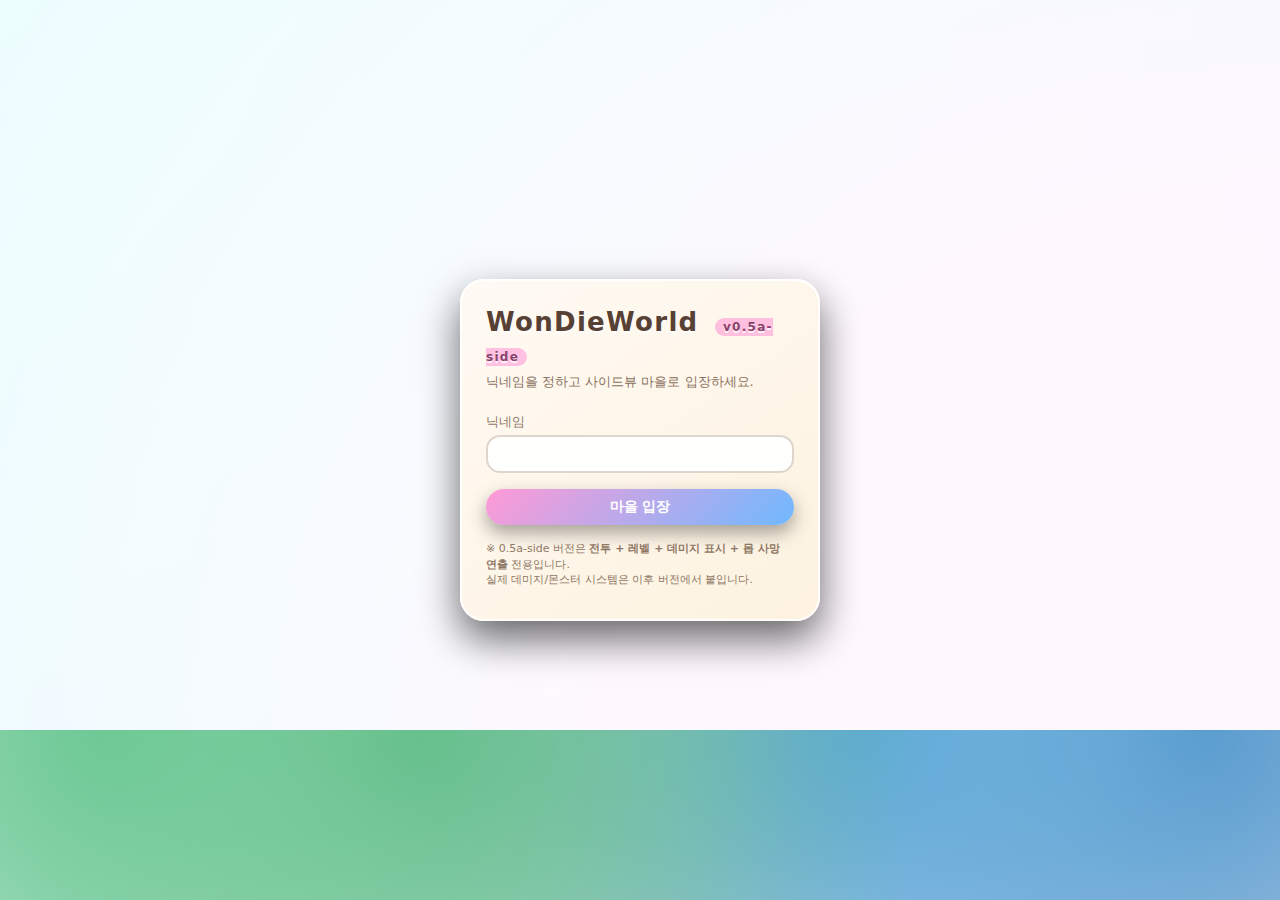
<file: index.html>
<!DOCTYPE html>
<html lang="ko">
<head>
  <meta charset="UTF-8" />
  <title>WonDieWorld 0.5a-side - 로그인</title>
  <link rel="stylesheet" href="style.css" />
</head>
<body class="screen screen-login">
  <div class="panel">
    <h1 class="logo">WonDieWorld <span class="version">v0.5a-side</span></h1>
    <p class="subtitle">닉네임을 정하고 사이드뷰 마을로 입장하세요.</p>

    <form id="loginForm">
      <label for="nickname">닉네임</label>
      <input id="nickname" name="nickname" maxlength="12" autocomplete="off" required />
      <button type="submit">마을 입장</button>
    </form>

    <p class="hint">
      ※ 0.5a-side 버전은 <strong>전투 + 레벨 + 데미지 표시 + 몹 사망 연출</strong> 전용입니다.<br />
      실제 데미지/몬스터 시스템은 이후 버전에서 붙입니다.
    </p>
  </div>

  <script>
    const form = document.getElementById("loginForm");
    const nicknameInput = document.getElementById("nickname");

    form.addEventListener("submit", (e) => {
      e.preventDefault();
      const name = nicknameInput.value.trim();
      if (!name) return;
      localStorage.setItem("wondie_nickname", name);
      window.location.href = "plaza.html";
    });

    const lastName = localStorage.getItem("wondie_nickname");
    if (lastName) nicknameInput.value = lastName;
  </script>
</body>
</html>
</file>
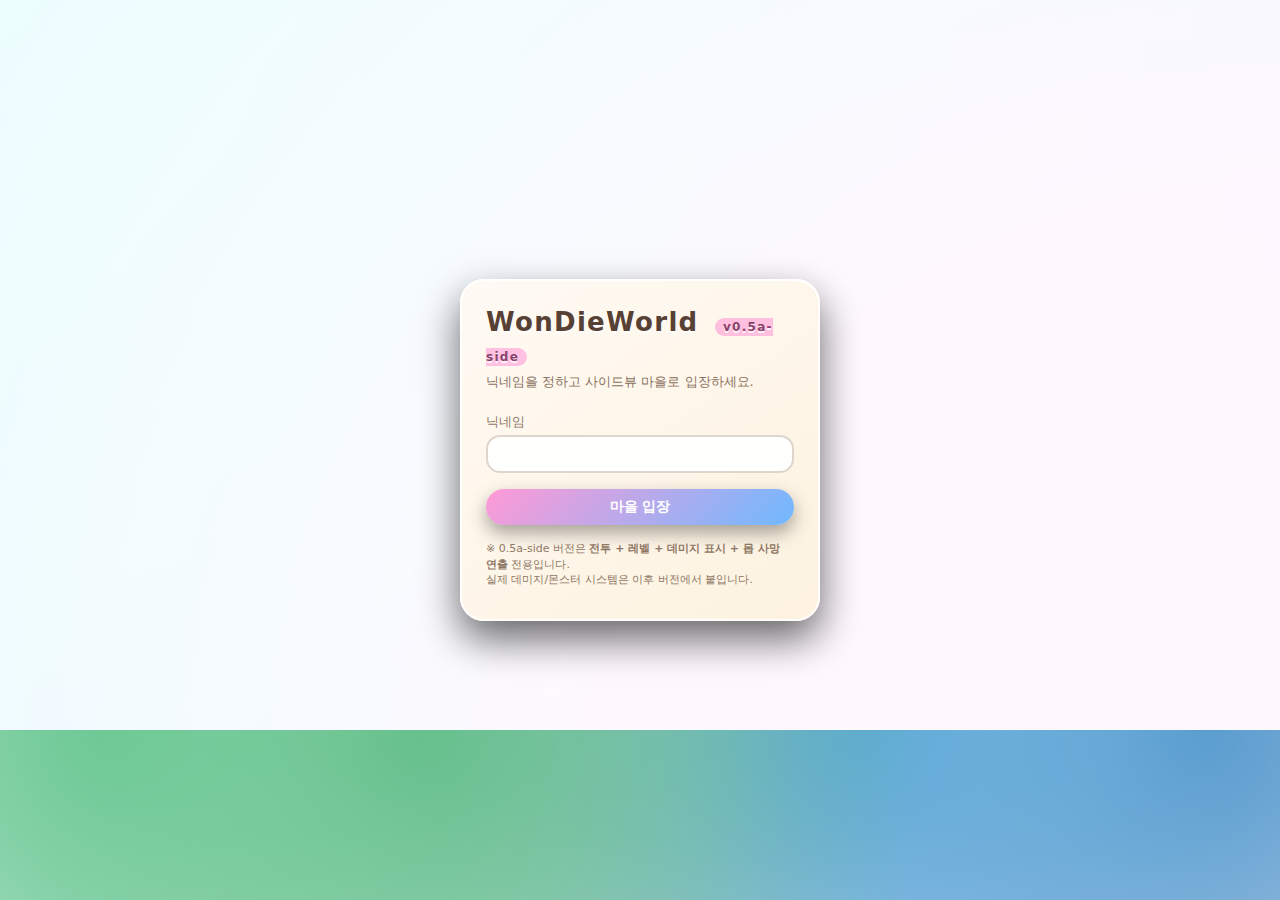
<file: plaza.html>
<!DOCTYPE html>
<html lang="ko">
<head>
  <meta charset="UTF-8" />
  <title>WonDieWorld - Cozy Plaza</title>
  <link rel="stylesheet" href="style.css" />
  <style>
    /* ===== 플라자 전용 레이아웃 ===== */

    body.screen-plaza {
      overflow: hidden;
      /* 기본 body 그라디언트 위에 비네팅 살짝 추가하고 싶으면 여기서 */
    }

    .plaza-root {
      position: relative;
      width: 100vw;
      height: 100vh;
      padding: 18px 26px 22px;
      box-sizing: border-box;
      display: grid;
      grid-template-columns: minmax(0, 1fr) auto;
      column-gap: 20px;
    }

    /* 왼쪽 : 나무 테이블 + 책 + 게임 화면 + 하단 HUD */
    .plaza-main {
      display: flex;
      flex-direction: column;
      gap: 14px;
      min-width: 0;
    }

    /* 나무 테이블 */
    .wood-table {
      flex: 1;
      border-radius: 30px;
      padding: 18px 22px;
      background:
        repeating-linear-gradient(
          90deg,
          #c58a57 0,
          #c58a57 42px,
          #b67946 42px,
          #b67946 44px
        );
      box-shadow:
        0 24px 60px rgba(0, 0, 0, 0.8),
        inset 0 0 0 2px rgba(255, 255, 255, 0.25);
      position: relative;
      overflow: hidden;
    }

    /* 책 껍데기 */
    .book-shell {
      position: absolute;
      inset: 12px 14px;
      border-radius: 26px;
      background: linear-gradient(145deg, #fdf2df, #f2d4aa);
      box-shadow:
        0 14px 30px rgba(0, 0, 0, 0.55),
        inset 0 0 0 1px rgba(131, 77, 35, 0.4);
    }

    .book-shell::before {
      content: "";
      position: absolute;
      top: 10px;
      bottom: 10px;
      left: 50%;
      width: 3px;
      transform: translateX(-50%);
      background: linear-gradient(
        to bottom,
        rgba(0, 0, 0, 0.1),
        rgba(255, 255, 255, 0.65),
        rgba(0, 0, 0, 0.08)
      );
      opacity: 0.85;
    }

    .book-inner {
      position: relative;
      z-index: 1;
      width: 100%;
      height: 100%;
      padding: 20px 26px;
      box-sizing: border-box;
      display: flex;
      align-items: center;
      justify-content: center;
      gap: 18px;
    }

    .page-left {
      flex: 1;
      display: flex;
      align-items: center;
      justify-content: center;
    }

    .page-right {
      width: 30%;
      min-width: 260px;
      height: 72%;
      border-radius: 22px;
      background: linear-gradient(145deg, #fffaf2, #f3e0c4);
      box-shadow:
        0 6px 14px rgba(0, 0, 0, 0.25),
        inset 0 0 0 1px rgba(207, 171, 123, 0.45);
      opacity: 0.45;
    }

    /* 게임 화면 프레임 */
    .game-frame {
      width: 100%;
      max-width: 1180px;
      aspect-ratio: 16 / 9;
      border-radius: 24px;
      background: radial-gradient(circle at top, #84c5ff, #1e2a46 80%);
      box-shadow:
        0 18px 40px rgba(0, 0, 0, 0.85),
        inset 0 0 0 2px rgba(255, 255, 255, 0.5);
      overflow: hidden;
    }

    #gameCanvas {
      width: 100%;
      height: 100%;
      display: block;
      image-rendering: pixelated;
      background: transparent;
    }

    /* 하단 HUD : 초상화 + 스탯 + 나가기 */
    .plaza-hud {
      display: grid;
      grid-template-columns: auto minmax(0, 1fr) auto;
      gap: 16px;
      align-items: stretch;
      margin-top: 6px;
    }

    /* 초상화 박스 */
    .hud-portrait {
      min-width: 160px;
      padding: 12px 10px;
      border-radius: 22px;
      background: linear-gradient(145deg, #fff7eb, #f1dcbf);
      box-shadow:
        0 9px 20px rgba(0, 0, 0, 0.55),
        inset 0 0 0 2px rgba(255, 255, 255, 0.95);
      position: relative;
      display: flex;
      align-items: center;
      justify-content: center;
    }

    .portrait-frame {
      width: 96px;
      height: 96px;
      border-radius: 22px;
      background: linear-gradient(145deg, #fffaf5, #f3e1c6);
      box-shadow:
        0 6px 12px rgba(0, 0, 0, 0.3),
        inset 0 0 0 3px rgba(212, 164, 103, 0.9);
      overflow: hidden;
      display: flex;
      align-items: center;
      justify-content: center;
    }

    #portraitImg {
      width: 100%;
      height: 100%;
      object-fit: cover;
      image-rendering: pixelated;
    }

    .portrait-placeholder {
      font-size: 13px;
      font-weight: 700;
      color: #7a5230;
      opacity: 0.85;
    }

    .portrait-label {
      position: absolute;
      bottom: 4px;
      left: 0;
      right: 0;
      font-size: 11px;
      text-align: center;
      color: #8f7765;
    }

    /* 스탯 패널 */
    .hud-status {
      padding: 12px 18px 10px;
      border-radius: 22px;
      background: linear-gradient(145deg, #fffaf4, #f3dec5);
      box-shadow:
        0 9px 20px rgba(0, 0, 0, 0.55),
        inset 0 0 0 2px rgba(255, 255, 255, 0.95);
      display: flex;
      flex-direction: column;
      gap: 8px;
      font-size: 13px;
    }

    .status-top {
      display: flex;
      justify-content: space-between;
      align-items: center;
      gap: 10px;
    }

    .status-nick {
      font-weight: 800;
      color: #7a5230;
      letter-spacing: 0.03em;
    }

    .status-meta {
      display: flex;
      gap: 12px;
      font-size: 12px;
      color: #7a5230;
    }

    .status-meta span {
      display: inline-flex;
      gap: 4px;
      align-items: baseline;
    }

    .status-meta label {
      font-size: 11px;
      opacity: 0.7;
    }

    #hudHp,
    #hudLv,
    #hudExp {
      font-weight: 700;
    }

    .status-bars {
      display: grid;
      grid-template-columns: repeat(2, minmax(0, 1fr));
      gap: 6px 18px;
      font-size: 12px;
    }

    .stat-row {
      display: flex;
      flex-direction: column;
      gap: 3px;
    }

    .stat-label {
      display: flex;
      justify-content: space-between;
      color: #7a5230;
      opacity: 0.9;
    }

    .stat-bar {
      width: 100%;
      height: 11px;
      border-radius: 999px;
      background: rgba(0, 0, 0, 0.06);
      overflow: hidden;
      box-shadow: inset 0 0 0 1px rgba(255, 255, 255, 0.7);
      position: relative;
    }

    .stat-fill {
      position: absolute;
      left: 0;
      top: 0;
      bottom: 0;
      width: 0%;
      border-radius: inherit;
      transition: width 0.12s ease-out;
    }

    .stat-fill.hp {
      background: linear-gradient(90deg, #ff8a9b, #f75454);
    }

    .stat-fill.mp {
      background: linear-gradient(90deg, #7ac4ff, #3f8cef);
    }

    .stat-fill.exp {
      background: linear-gradient(90deg, #ffd47a, #ffb347);
    }

    /* 나가기 버튼 – 우드 버튼 small 사용 */
    .hud-exit {
      align-self: stretch;
    }

    .hud-exit .wood-label {
      margin-top: 0;
      font-size: 14px;
      color: #fffaf2;
    }

    /* 오른쪽 사이드 바 : 우드 버튼 메뉴 */
    .plaza-side {
      width: 190px;
      display: flex;
      flex-direction: column;
      align-items: stretch;
      gap: 12px;
    }

    .coin-panel {
      padding: 11px 12px;
      border-radius: 20px;
      background: linear-gradient(145deg, #fff7eb, #f4ddbe);
      box-shadow:
        0 8px 18px rgba(0, 0, 0, 0.45),
        inset 0 0 0 2px rgba(255, 255, 255, 0.95);
      display: flex;
      flex-direction: column;
      gap: 6px;
    }

    .coin-label {
      font-size: 13px;
      font-weight: 700;
      color: #7a5230;
    }

    .coin-value {
      display: flex;
      align-items: center;
      gap: 6px;
      font-size: 14px;
      font-weight: 700;
    }

    .coin-icon {
      width: 20px;
      height: 20px;
      border-radius: 999px;
      background: radial-gradient(circle at 30% 20%, #fff5cc, #f2c94c);
      box-shadow:
        0 2px 4px rgba(0, 0, 0, 0.4),
        inset 0 0 0 1px rgba(154, 99, 30, 0.8);
    }

    .coin-amount {
      color: #5b381b;
    }

    @media (max-width: 1120px) {
      .plaza-root {
        grid-template-columns: minmax(0, 1fr);
        grid-template-rows: auto auto;
        row-gap: 14px;
      }

      .page-right {
        display: none;
      }

      .plaza-side {
        flex-direction: row;
        width: 100%;
        justify-content: center;
        flex-wrap: wrap;
      }
    }
  </style>
</head>

<body class="screen screen-plaza">
  <div class="plaza-root">
    <!-- 중앙: 나무 테이블 + 책 + 게임 화면 + HUD -->
    <div class="plaza-main">
      <div class="wood-table">
        <div class="book-shell"></div>

        <div class="book-inner">
          <div class="page-left">
            <div class="game-frame">
              <canvas id="gameCanvas" width="960" height="540"></canvas>
            </div>
          </div>
          <div class="page-right"></div>
        </div>
      </div>

      <!-- 하단 HUD -->
      <div class="plaza-hud">
        <!-- 초상화 -->
        <div class="hud-portrait">
          <div class="portrait-frame">
            <img id="portraitImg" alt="캐릭터 초상화" />
            <div class="portrait-placeholder" style="display:none;">초상화</div>
          </div>
          <div class="portrait-label">캐릭터 초상화</div>
        </div>

        <!-- 스탯 -->
        <div class="hud-status">
          <div class="status-top">
            <div id="hudNickname" class="status-nick">닉네임: ???</div>
            <div class="status-meta">
              <span><label>LV</label><span id="hudLv">1</span></span>
              <span><label>HP</label><span id="hudHp">5 / 5</span></span>
              <span><label>EXP</label><span id="hudExp">0 / 10</span></span>
            </div>
          </div>

          <div class="status-bars">
            <div class="stat-row">
              <div class="stat-label"><span>HP</span></div>
              <div class="stat-bar"><div class="stat-fill hp"></div></div>
            </div>

            <div class="stat-row">
              <div class="stat-label"><span>MP</span></div>
              <div class="stat-bar"><div class="stat-fill mp"></div></div>
            </div>

            <div class="stat-row">
              <div class="stat-label"><span>EXP</span></div>
              <div class="stat-bar"><div class="stat-fill exp"></div></div>
            </div>

            <div class="stat-row">
              <div class="stat-label"><span>여유 슬롯</span></div>
              <div class="stat-bar"></div>
            </div>
          </div>
        </div>

        <!-- 나가기 버튼 = 우드 버튼 small -->
        <button id="btnBack" class="wood-btn small hud-exit">
          <div class="wood-btn-content">
            <span class="wood-label">나가기</span>
          </div>
        </button>
      </div>
    </div>

    <!-- 오른쪽: 우드 메뉴 버튼 -->
    <aside class="plaza-side">
      <div class="coin-panel">
        <div class="coin-label">코인</div>
        <div class="coin-value">
          <div class="coin-icon"></div>
          <span class="coin-amount">0</span>
        </div>
      </div>

      <!-- 상점 -->
      <button class="wood-btn big" data-target="shop">
        <div class="wood-btn-content">
          <span class="wood-icon icon-house"></span>
          <span class="wood-label">상점</span>
        </div>
      </button>

      <!-- 미니게임 -->
      <button class="wood-btn big" data-target="minigame">
        <div class="wood-btn-content">
          <span class="wood-icon icon-mushroom"></span>
          <span class="wood-label">미니게임</span>
        </div>
      </button>

      <!-- 창고 -->
      <button class="wood-btn big" data-target="storage">
        <div class="wood-btn-content">
          <span class="wood-icon icon-camera"></span>
          <span class="wood-label">창고</span>
        </div>
      </button>

      <!-- 도감 -->
      <button class="wood-btn big" data-target="dex">
        <div class="wood-btn-content">
          <span class="wood-icon icon-book"></span>
          <span class="wood-label">도감</span>
        </div>
      </button>
    </aside>
  </div>

  <!-- 기존 게임 엔진 -->
  <script src="js/sprite.js"></script>
  <script src="js/main.js"></script>

  <script>
    // ===== 초상화 로딩 (localStorage에 저장된 avatar key 기준) =====
    const portraitImg = document.getElementById("portraitImg");
    const portraitPlaceholder = document.querySelector(".portrait-placeholder");

    const avatarKey = localStorage.getItem("wondie_avatar_key") || "default";
    const AVATAR_PORTRAITS = {
      default: "img/portraits/default.png",
      hero_1: "img/portraits/hero_1.png",
      hero_2: "img/portraits/hero_2.png",
      rabbit: "img/portraits/rabbit.png",
    };

    const portraitSrc = AVATAR_PORTRAITS[avatarKey] || AVATAR_PORTRAITS.default;

    if (portraitSrc) {
      portraitImg.src = portraitSrc;
      portraitImg.onload = () => {
        if (portraitPlaceholder) portraitPlaceholder.style.display = "none";
      };
      portraitImg.onerror = () => {
        portraitImg.style.display = "none";
        if (portraitPlaceholder) portraitPlaceholder.style.display = "block";
      };
    } else {
      portraitImg.style.display = "none";
      if (portraitPlaceholder) portraitPlaceholder.style.display = "block";
    }

    // ===== 우드 메뉴 버튼 클릭 – 나중에 각 씬으로 연결용 자리 =====
    document.querySelectorAll(".plaza-side .wood-btn[data-target]").forEach((btn) => {
      btn.addEventListener("click", () => {
        const target = btn.dataset.target;
        console.log("go to:", target);
        // TODO: shop.html / minigame.html / storage.html / dex.html 로 이동
      });
    });
  </script>
</body>
</html>
</file>
<file: style.css>
/* ============================
   WonDieWorld - Cozy Forest UI
   ============================ */

*,
*::before,
*::after {
  box-sizing: border-box;
}

/* 공통 바탕 – 파스텔 하늘 + 살짝 그라디언트 */
body {
  margin: 0;
  font-family: system-ui, -apple-system, BlinkMacSystemFont, "Noto Sans KR",
    sans-serif;
  background: radial-gradient(circle at top left, #c9f3ff, #bfe8ff 45%, #9cd6ff),
              radial-gradient(circle at bottom right, #ffd9f1, #ffc8e6 45%, #a8e1ff);
  background-blend-mode: screen;
  color: #574034;
}

/* 모든 화면 공통 래퍼 */
.screen {
  min-height: 100vh;
  display: flex;
  align-items: center;
  justify-content: center;
  padding: 18px;
}

/* =========================
   로그인 화면 (index.html)
   ========================= */

.screen-login {
  position: relative;
}

/* 아랫쪽 잔디 언덕 느낌 */
.screen-login::before {
  content: "";
  position: absolute;
  inset: auto -60px 0 -60px;
  height: 170px;
  background:
    radial-gradient(circle at 12% 0, #68c790 0, transparent 55%),
    radial-gradient(circle at 34% 0, #54b27d 0, transparent 55%),
    radial-gradient(circle at 66% 0, #57a7d8 0, transparent 55%),
    radial-gradient(circle at 90% 0, #4f92c8 0, transparent 55%);
  opacity: 0.95;
  pointer-events: none;
}

/* 로그인 패널 – 코지 카드 */
.panel {
  position: relative;
  z-index: 1;
  width: 360px;
  padding: 28px 26px 22px;
  border-radius: 24px;
  background: linear-gradient(145deg, #fffaf4, #fdf2df);
  box-shadow:
    0 18px 40px rgba(0, 0, 0, 0.6),
    inset 0 0 0 2px rgba(255, 255, 255, 0.9);
}

/* 로고 / 버전 */
.logo {
  margin: 0;
  font-size: 26px;
  font-weight: 800;
  letter-spacing: 0.05em;
  color: #574034;
  text-shadow: 0 2px 0 rgba(255, 255, 255, 0.9);
}

.version {
  margin-left: 6px;
  padding: 2px 8px;
  border-radius: 999px;
  font-size: 12px;
  font-weight: 700;
  background: rgba(255, 182, 222, 0.85);
  color: #8a426c;
}

.subtitle {
  margin: 6px 0 22px;
  font-size: 13px;
  color: #897160;
}

/* 라벨 / 인풋 / 버튼 */
label {
  display: block;
  font-size: 13px;
  margin-bottom: 4px;
  color: #8f7765;
}

input {
  width: 100%;
  padding: 9px 11px;
  border-radius: 14px;
  border: 2px solid rgba(147, 120, 92, 0.3);
  background: rgba(255, 255, 255, 0.95);
  font-size: 14px;
  color: #574034;
  outline: none;
}

input::placeholder {
  color: rgba(140, 110, 90, 0.6);
}

input:focus {
  border-color: #70b9ff;
  box-shadow: 0 0 0 2px rgba(112, 185, 255, 0.3);
}

/* 기본 큰 버튼 (로그인 등) */
button {
  margin-top: 16px;
  width: 100%;
  padding: 9px 0;
  border-radius: 999px;
  border: none;
  background: linear-gradient(135deg, #ff9ad6, #70b9ff);
  color: #fff;
  font-weight: 700;
  cursor: pointer;
  font-size: 14px;
  box-shadow: 0 8px 18px rgba(0, 0, 0, 0.35);
}

button:hover {
  filter: brightness(1.05);
}

button:active {
  transform: translateY(1px);
  box-shadow: 0 4px 10px rgba(0, 0, 0, 0.4);
}

.hint {
  margin-top: 16px;
  font-size: 11px;
  color: #8f7765;
  line-height: 1.4;
}

/* =========================
   우드 버튼 (공통)
   – 네가 준 코드 기반으로 조금 다듬음
   ========================= */

.wood-btn {
  position: relative;
  border: none;
  cursor: pointer;
  background: #d99a4a;
  border-radius: 18px;
  box-shadow:
    0 4px 0 #956533,
    0 8px 16px rgba(0, 0, 0, 0.25);
  padding: 0;
  overflow: visible;
  transition: transform 0.08s ease, box-shadow 0.08s ease, filter 0.08s ease;
}

.wood-btn.big {
  width: 180px;
  height: 110px;
}

.wood-btn.small {
  width: 110px;
  height: 42px;
}

/* 나무판 그라디언트 */
.wood-btn::before {
  content: "";
  position: absolute;
  inset: 5px;
  border-radius: 14px;
  background: linear-gradient(
    180deg,
    #f4c073 0%,
    #e39c4c 45%,
    #d58a3a 80%,
    #c97b2c 100%
  );
}

/* 나무 결 */
.wood-btn::after {
  content: "";
  position: absolute;
  inset: 10%;
  border-radius: 12px;
  background-image: linear-gradient(
    0deg,
    rgba(0, 0, 0, 0.06) 0,
    transparent 30%,
    rgba(0, 0, 0, 0.04) 60%,
    transparent 100%
  );
  opacity: 0.6;
}

/* 클릭/호버 */
.wood-btn:hover {
  filter: brightness(1.04);
}

.wood-btn:active {
  transform: translateY(3px);
  box-shadow:
    0 1px 0 #956533,
    0 4px 8px rgba(0, 0, 0, 0.25);
}

/* 버튼 안쪽 실제 컨텐츠 영역 */
.wood-btn-content {
  position: relative;
  z-index: 2;
  width: 100%;
  height: 100%;
  padding: 10px;
  display: flex;
  flex-direction: column;
  align-items: center;
  justify-content: center;
}

/* 아이콘 박스 – 나중에 PNG로 바꿀 수 있게 */
.wood-icon {
  position: relative;
  display: block;
  width: 72px;
  height: 72px;
  border-radius: 16px;
  background-size: contain;
  background-position: center;
  background-repeat: no-repeat;
  overflow: hidden;
}

/* 예시: 이모지로 대체 (PNG 나오면 background-image로 교체) */
.wood-icon::before {
  content: "";
  display: flex;
  align-items: center;
  justify-content: center;
  width: 100%;
  height: 100%;
}

/* 구체적인 예시 아이콘들 */
.icon-house {
  background-color: #68c3a3;
}
.icon-house::before {
  content: "🏠";
  font-size: 32px;
}

.icon-book {
  background-color: #fbe1a7;
}
.icon-book::before {
  content: "📘";
  font-size: 30px;
}

.icon-mushroom {
  background-color: #8fd9a6;
}
.icon-mushroom::before {
  content: "🍄";
  font-size: 30px;
}

.icon-camera {
  background-color: #ffb4c8;
}
.icon-camera::before {
  content: "📷";
  font-size: 30px;
}

/* 버튼 라벨 텍스트 */
.wood-label {
  margin-top: 6px;
  font-size: 13px;
  font-weight: 700;
  color: #4e321e;
}

/* =========================
   플라자 화면에서 공통으로 쓸
   폰트/텍스트 작은 유틸
   ========================= */

.text-soft {
  font-size: 12px;
  color: #8f7765;
}
</file>
